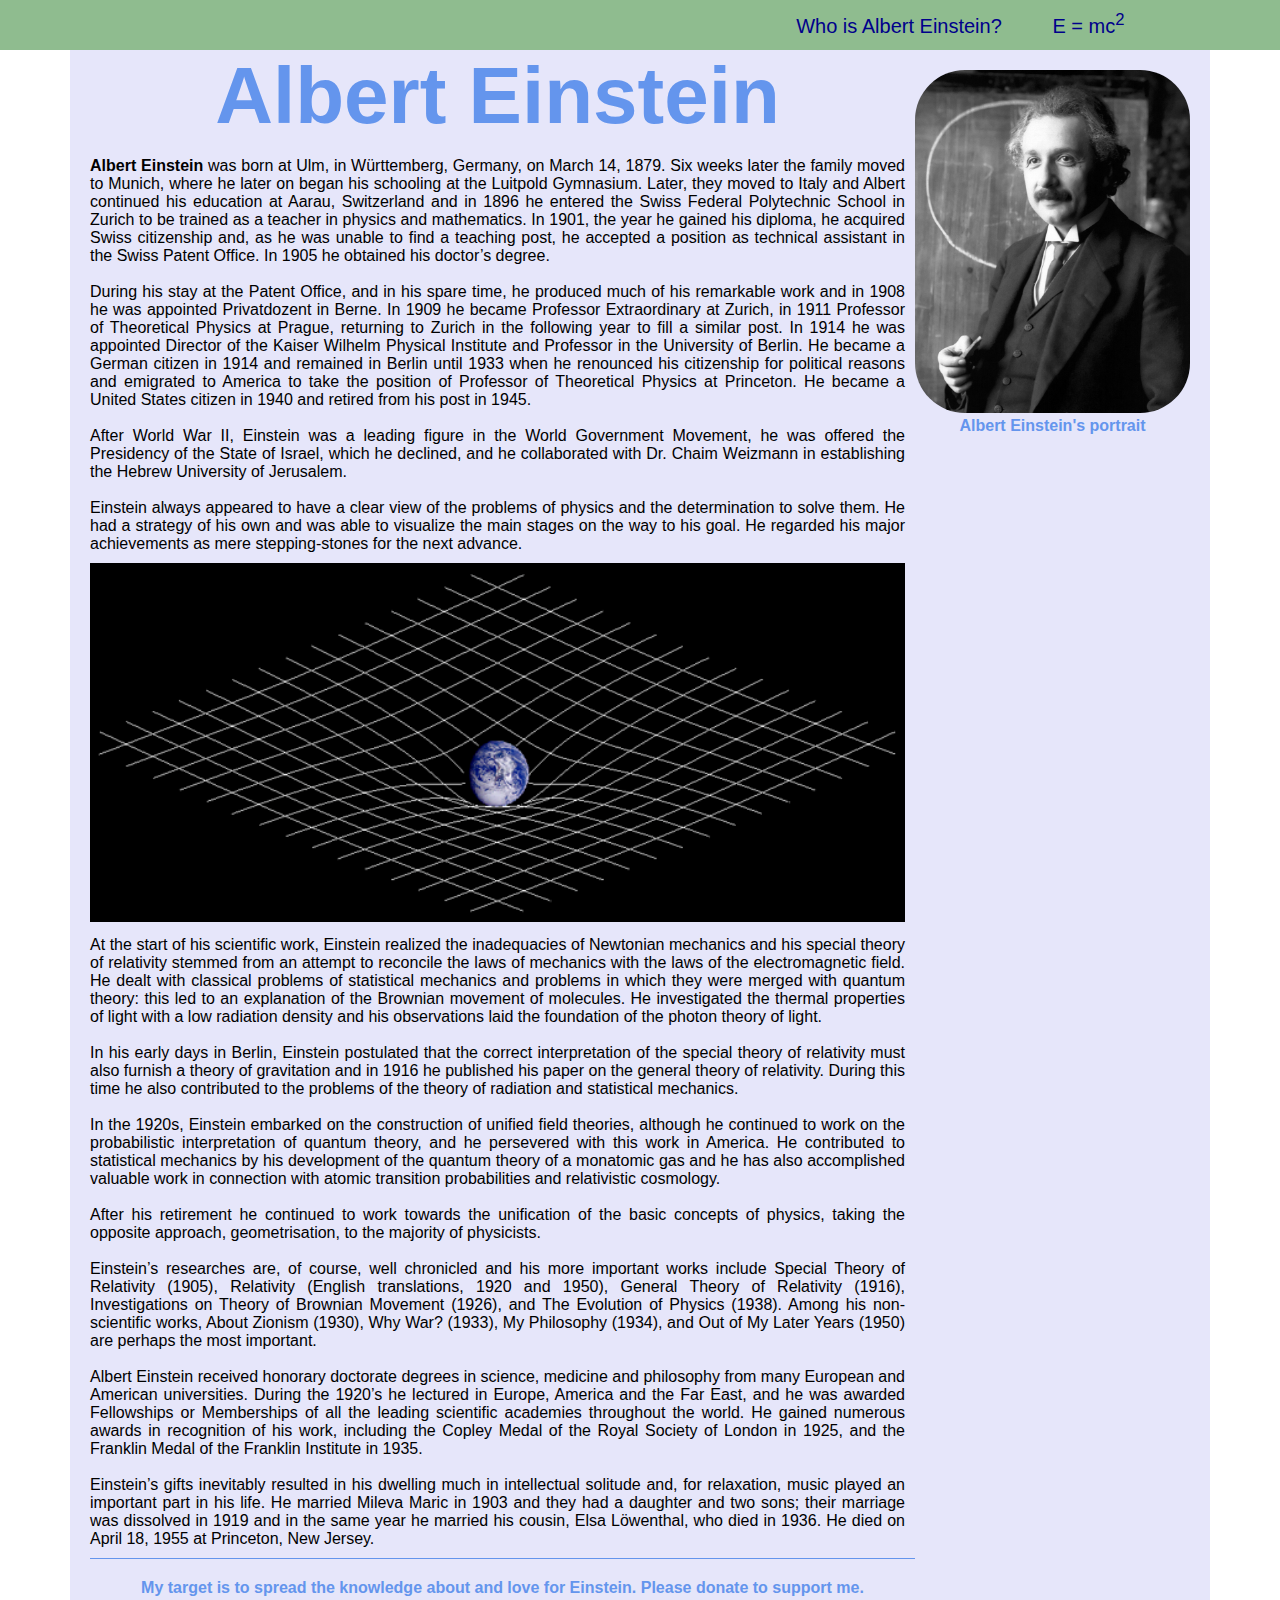
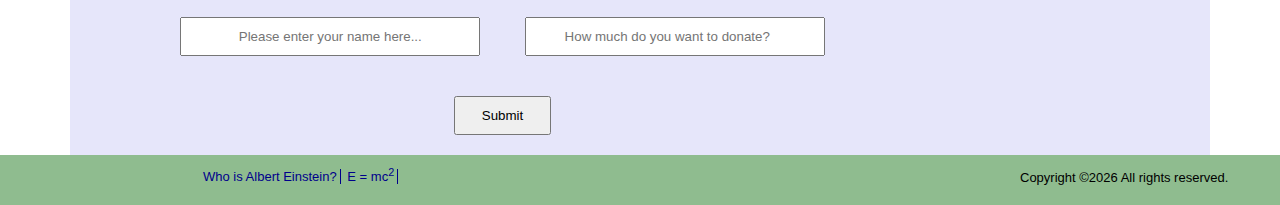
<file: index.html>
<!DOCTYPE html>
<html lang="en">
<head>
    <meta charset="UTF-8">
    <meta name="viewport" content="width=device-width, initial-scale=1.0">
    <title>Albert Einstein</title>
    <link rel="stylesheet" href="./css/style.css">
    <link rel="stylesheet" href="./css/queries.css">
    <link rel="icon" type="image/png" sizes="96x96" href="./images/favicon-96x96.png">
</head>
<body>
    <div class="navbar">
        <ul>
            <li><a href="./index.html">Who is Albert Einstein?</a></li>
            <li><a href="./equation.html">E = mc<sup>2</sup></a></li>
        </ul>
    </div>
    <div class="container">
        <div class="content">
            <h1 class="heading" id="heading1">Albert Einstein</h1>
            <p>
            <strong>Albert Einstein</strong> was born at Ulm, in Württemberg, Germany, on March 14, 1879. Six weeks later the family moved to Munich, where he later on began his schooling at the Luitpold Gymnasium. Later, they moved to Italy and Albert continued his education at Aarau, Switzerland and in 1896 he entered the Swiss Federal Polytechnic School in Zurich to be trained as a teacher in physics and mathematics. In 1901, the year he gained his diploma, he acquired Swiss citizenship and, as he was unable to find a teaching post, he accepted a position as technical assistant in the Swiss Patent Office. In 1905 he obtained his doctor’s degree.<br><br>
During his stay at the Patent Office, and in his spare time, he produced much of his remarkable work and in 1908 he was appointed Privatdozent in Berne. In 1909 he became Professor Extraordinary at Zurich, in 1911 Professor of Theoretical Physics at Prague, returning to Zurich in the following year to fill a similar post. In 1914 he was appointed Director of the Kaiser Wilhelm Physical Institute and Professor in the University of Berlin. He became a German citizen in 1914 and remained in Berlin until 1933 when he renounced his citizenship for political reasons and emigrated to America to take the position of Professor of Theoretical Physics at Princeton. He became a United States citizen in 1940 and retired from his post in 1945.<br><br>
After World War II, Einstein was a leading figure in the World Government Movement, he was offered the Presidency of the State of Israel, which he declined, and he collaborated with Dr. Chaim Weizmann in establishing the Hebrew University of Jerusalem.<br><br>
Einstein always appeared to have a clear view of the problems of physics and the determination to solve them. He had a strategy of his own and was able to visualize the main stages on the way to his goal. He regarded his major achievements as mere stepping-stones for the next advance.<br>
            </p>
            <img width="815px" src="./images/Spacetime_curvature.png">
            <p>
At the start of his scientific work, Einstein realized the inadequacies of Newtonian mechanics and his special theory of relativity stemmed from an attempt to reconcile the laws of mechanics with the laws of the electromagnetic field. He dealt with classical problems of statistical mechanics and problems in which they were merged with quantum theory: this led to an explanation of the Brownian movement of molecules. He investigated the thermal properties of light with a low radiation density and his observations laid the foundation of the photon theory of light.<br><br>
In his early days in Berlin, Einstein postulated that the correct interpretation of the special theory of relativity must also furnish a theory of gravitation and in 1916 he published his paper on the general theory of relativity. During this time he also contributed to the problems of the theory of radiation and statistical mechanics.<br><br>
In the 1920s, Einstein embarked on the construction of unified field theories, although he continued to work on the probabilistic interpretation of quantum theory, and he persevered with this work in America. He contributed to statistical mechanics by his development of the quantum theory of a monatomic gas and he has also accomplished valuable work in connection with atomic transition probabilities and relativistic cosmology.<br><br>
After his retirement he continued to work towards the unification of the basic concepts of physics, taking the opposite approach, geometrisation, to the majority of physicists.<br><br>
Einstein’s researches are, of course, well chronicled and his more important works include Special Theory of Relativity (1905), Relativity (English translations, 1920 and 1950), General Theory of Relativity (1916), Investigations on Theory of Brownian Movement (1926), and The Evolution of Physics (1938). Among his non-scientific works, About Zionism (1930), Why War? (1933), My Philosophy (1934), and Out of My Later Years (1950) are perhaps the most important.<br><br>
Albert Einstein received honorary doctorate degrees in science, medicine and philosophy from many European and American universities. During the 1920’s he lectured in Europe, America and the Far East, and he was awarded Fellowships or Memberships of all the leading scientific academies throughout the world. He gained numerous awards in recognition of his work, including the Copley Medal of the Royal Society of London in 1925, and the Franklin Medal of the Franklin Institute in 1935.<br><br>
Einstein’s gifts inevitably resulted in his dwelling much in intellectual solitude and, for relaxation, music played an important part in his life. He married Mileva Maric in 1903 and they had a daughter and two sons; their marriage was dissolved in 1919 and in the same year he married his cousin, Elsa Löwenthal, who died in 1936. He died on April 18, 1955 at Princeton, New Jersey.
            </p>
        </div>
        <div class="avatar">
            <img class="avatar_image" src="./images/Einstein_1921_portrait2.jpg">
            <h4>Albert Einstein's portrait</h4>
        </div>
        <div class="clearfix"></div>
        <form>
            <h4>My target is to spread the knowledge about and love for Einstein. Please donate to support me.</h4>
            <input type="text" placeholder="Please enter your name here...">
            <input type="number" placeholder="How much do you want to donate?">
            <input class="submit" type="submit">
        </form>
    </div>
    <div class="footer">
        <div class="left">
            <ul>
                <li><a href="./index.html">Who is Albert Einstein?</a></li>
                <li><a href="./equation.html">E = mc<sup>2</sup></a></li>
            </ul>
        </div>
        <div class="right">Copyright &copy;<script>document.write(new Date().getFullYear());</script> All rights reserved.</div>
    </div>
</body>
</html>
</file>
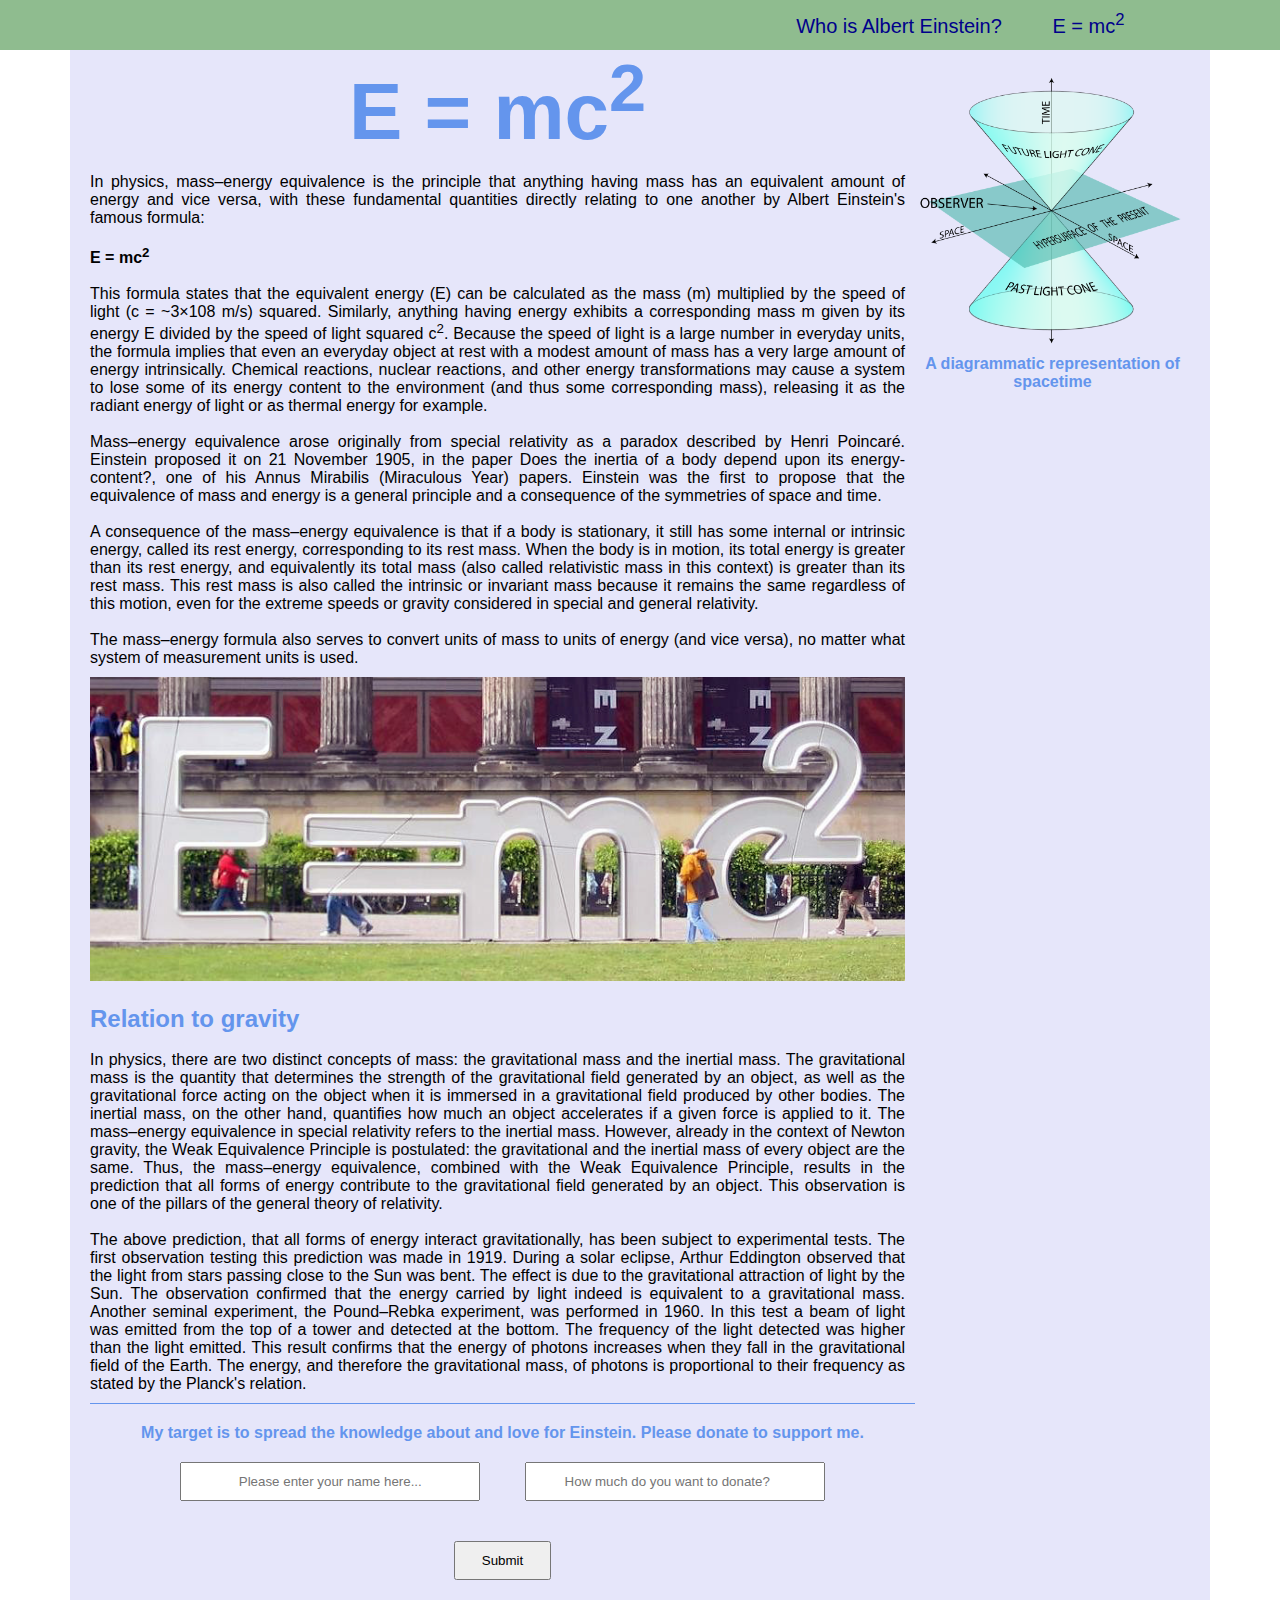
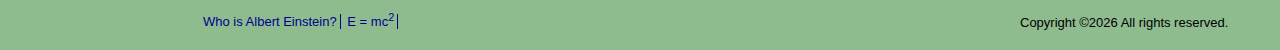
<file: equation.html>
<!DOCTYPE html>
<html lang="en">
<head>
    <meta charset="UTF-8">
    <meta name="viewport" content="width=device-width, initial-scale=1.0">
    <title>Mass–energy equivalence</title>
    <link rel="stylesheet" href="./css/style.css">
    <link rel="stylesheet" href="./css/queries.css">
    <link rel="icon" type="image/png" sizes="96x96" href="./images/favicon-96x96.png">
</head>
<body>
    <div class="navbar">
        <ul>
            <li><a href="./index.html">Who is Albert Einstein?</a></li>
            <li><a href="./equation.html">E = mc<sup>2</sup></a></li>
        </ul>
    </div>
    <div class="container">
        <div class="content">
            <h1 class="heading" id="heading1">E = mc<sup>2</sup></h1>
            <p>
                In physics, mass–energy equivalence is the principle that anything having mass has an equivalent amount of energy and vice versa, with these fundamental quantities directly relating to one another by Albert Einstein's famous formula:<br><br><strong>E = mc<sup>2</sup></strong><br><br>
                This formula states that the equivalent energy (E) can be calculated as the mass (m) multiplied by the speed of light (c = ~3×108 m/s) squared. Similarly, anything having energy exhibits a corresponding mass m given by its energy E divided by the speed of light squared c<sup>2</sup>. Because the speed of light is a large number in everyday units, the formula implies that even an everyday object at rest with a modest amount of mass has a very large amount of energy intrinsically. Chemical reactions, nuclear reactions, and other energy transformations may cause a system to lose some of its energy content to the environment (and thus some corresponding mass), releasing it as the radiant energy of light or as thermal energy for example.<br><br>
                Mass–energy equivalence arose originally from special relativity as a paradox described by Henri Poincaré. Einstein proposed it on 21 November 1905, in the paper Does the inertia of a body depend upon its energy-content?, one of his Annus Mirabilis (Miraculous Year) papers. Einstein was the first to propose that the equivalence of mass and energy is a general principle and a consequence of the symmetries of space and time.<br><br>
                A consequence of the mass–energy equivalence is that if a body is stationary, it still has some internal or intrinsic energy, called its rest energy, corresponding to its rest mass. When the body is in motion, its total energy is greater than its rest energy, and equivalently its total mass (also called relativistic mass in this context) is greater than its rest mass. This rest mass is also called the intrinsic or invariant mass because it remains the same regardless of this motion, even for the extreme speeds or gravity considered in special and general relativity.<br><br>
                The mass–energy formula also serves to convert units of mass to units of energy (and vice versa), no matter what system of measurement units is used.
            </p>
            <img width="815px" src="./images/Relativity3_Walk_of_Ideas_Berlin.jpg">
            <p>
                <h2>Relation to gravity</h2><br>
                In physics, there are two distinct concepts of mass: the gravitational mass and the inertial mass. The gravitational mass is the quantity that determines the strength of the gravitational field generated by an object, as well as the gravitational force acting on the object when it is immersed in a gravitational field produced by other bodies. The inertial mass, on the other hand, quantifies how much an object accelerates if a given force is applied to it. The mass–energy equivalence in special relativity refers to the inertial mass. However, already in the context of Newton gravity, the Weak Equivalence Principle is postulated: the gravitational and the inertial mass of every object are the same. Thus, the mass–energy equivalence, combined with the Weak Equivalence Principle, results in the prediction that all forms of energy contribute to the gravitational field generated by an object. This observation is one of the pillars of the general theory of relativity.<br><br>
The above prediction, that all forms of energy interact gravitationally, has been subject to experimental tests. The first observation testing this prediction was made in 1919. During a solar eclipse, Arthur Eddington observed that the light from stars passing close to the Sun was bent. The effect is due to the gravitational attraction of light by the Sun. The observation confirmed that the energy carried by light indeed is equivalent to a gravitational mass. Another seminal experiment, the Pound–Rebka experiment, was performed in 1960. In this test a beam of light was emitted from the top of a tower and detected at the bottom. The frequency of the light detected was higher than the light emitted. This result confirms that the energy of photons increases when they fall in the gravitational field of the Earth. The energy, and therefore the gravitational mass, of photons is proportional to their frequency as stated by the Planck's relation.
            </p>
        </div>
        <div class="avatar">
            <img class="avatar_image" src="./images/470px-World_line.svg.png">
            <h4>A diagrammatic representation of spacetime</h4>
        </div>
        <div class="clearfix"></div>
        <form>
            <h4>My target is to spread the knowledge about and love for Einstein. Please donate to support me.</h4>
            <input type="text" placeholder="Please enter your name here...">
            <input type="number" placeholder="How much do you want to donate?">
            <input class="submit" type="submit">
        </form>
    </div>
    <div class="footer">
        <div class="left">
            <ul>
                <li><a href="./index.html">Who is Albert Einstein?</a></li>
                <li><a href="./equation.html">E = mc<sup>2</sup></a></li>
            </ul>
        </div>
        <div class="right">Copyright &copy;<script>document.write(new Date().getFullYear());</script> All rights reserved.</div>
    </div>
</body>
</html>
</file>
<file: css/style.css>
*{
    margin: 0px;
    padding: 0px;
    box-sizing: border-box;
}
html{
    font-family: "Lato", sans-serif;
}
h1{
    color: cornflowerblue;
    font-size: 80px;
    text-align: center;
    margin-bottom: 15px;
}
p{
    margin-bottom: 10px;
}
.container{
    width: 1140px;
    margin: 0 auto;
    background-color: lavender;
    padding: 0 20px; 
}
.content{
    width: 75%;
    float: left;
    text-align: justify;
    padding-right: 10px;
    border-bottom: thin cornflowerblue solid;
    margin-bottom: 20px;
    padding-top: 50px;
}
form{
    text-align: center;
    padding-right: 25%;
}
form h4{
    color: cornflowerblue;
}
input{
    margin: 20px;
    width: 300px;
    padding: 10px 20px;
    text-align: center;
}
.submit{
    width: 97px;
}
.clearfix::after{
    content: "";
    display: table;
    clear: both;
}
.avatar h4{
    text-align: center;
    margin-bottom: 20px;
    color: cornflowerblue;
}
.content img{
    margin-bottom: 10px;
}
.avatar_image{
    margin-top: 70px;
    border-radius: 50px;
    width: 275px;
}
.navbar{
    background-color: #8FBC8F;
    font-size: 20px;
    text-align: center;
    padding-top: 10px;
    padding-bottom: 5px;
    position: fixed;
    width: 100%;
    height: 50px;
}
.navbar ul{
    list-style-type: none;
    padding-left: 52%;
}
.navbar ul li{
    display: inline;
    margin-right: 25px;
}
.navbar ul li a{
    text-decoration: none;
    color: darkblue;
    padding: 5px 10px;
    transition: 0.75s;
    border-radius: 5px;
}
.navbar ul li a:hover{
    background-color: darkblue;
    color: #8FBC8F;
}
.content h2{
    color: cornflowerblue;
}
.footer{
    height: 50px;
    font-size: small;
}
.footer .left{
    background-color: #8FBC8F;
    height: 50px;
    padding-top: 10px;
    width: 50%;
    float: left;
    display: block;
    padding-left: 200px;
}
.footer .right{
    background-color: #8FBC8F;
    width: 50%;
    height: 50px;
    margin-left: 50%;
    padding-top: 15px;
    padding-left: 380px;
}
.footer ul li{
    display: inline;
    padding-left: 3px;
    border-right: 1px darkblue solid;
    padding-right: 3px;
}
.footer .left ul li a{
    text-decoration: none;
    color: darkblue;
    transition: 0.5s;
}
.footer .left ul li a:hover{
    color: red;
}
</file>
<file: css/queries.css>
/*iPhone 6/7/8*/
@media only screen and (max-width:667px){
    html{
        font-size: 30px;
    }
    .content{
        width: 100%;
        border-bottom: none;
        padding-top: 100px;
    }
    .navbar{
        height: 70px;
    }
    .navbar ul{
        padding-left: 600px;
        padding-top: 5px;
    }
    .navbar ul li a{
        font-size: 30px;
        padding: 5px 0px;
    }
    .content img{
        width: 1100px;
    }
    form{
        padding-right: 0;
        margin-top: 30px;
    }
    .avatar_image{
        margin-top: 10px;
        padding-left: 330px;
        width: 70%;
    }
    .avatar{
        border-bottom: 3px cornflowerblue solid;
    }
    .footer{
        font-size: 16px;
    }
    .footer .left{
        padding-left: 100px;
        width: 400px;
    }
    .footer .right{
        padding-left: 600px;
        width: 950px;
    }
}
</file>
